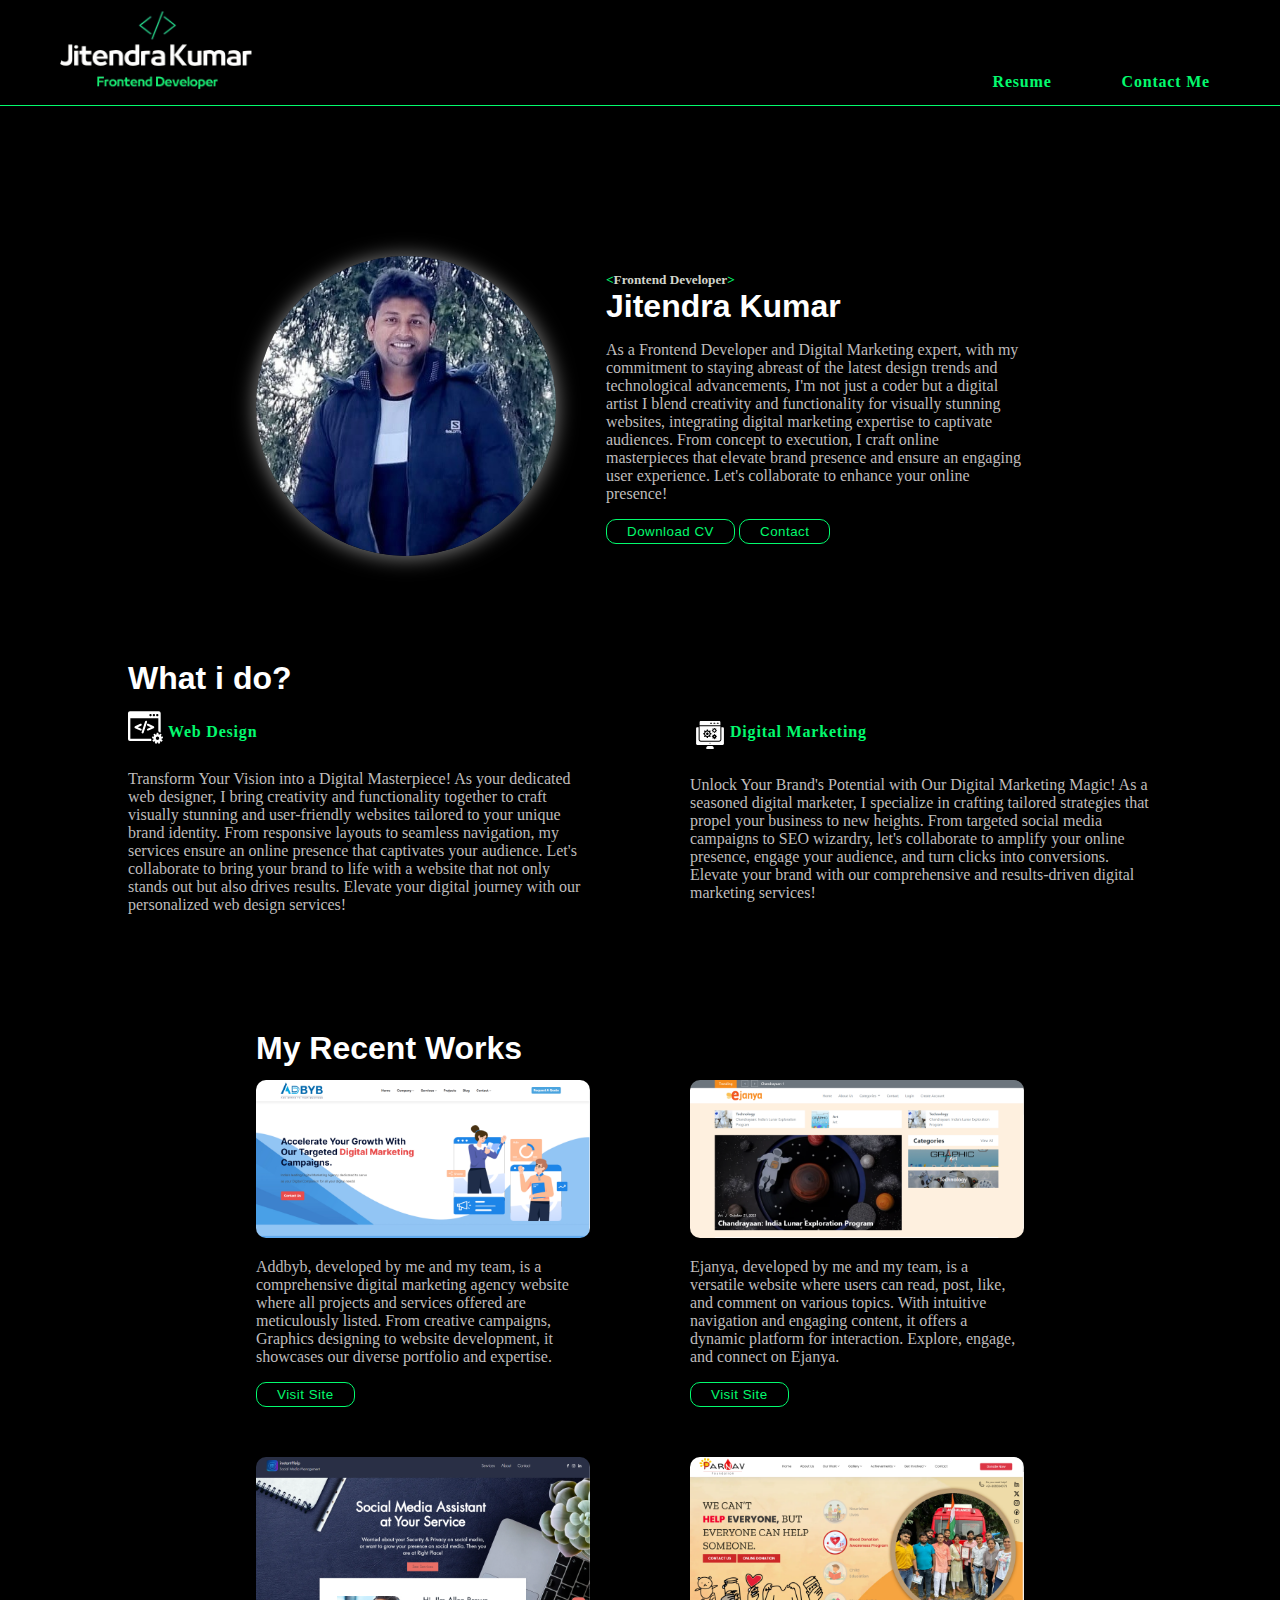
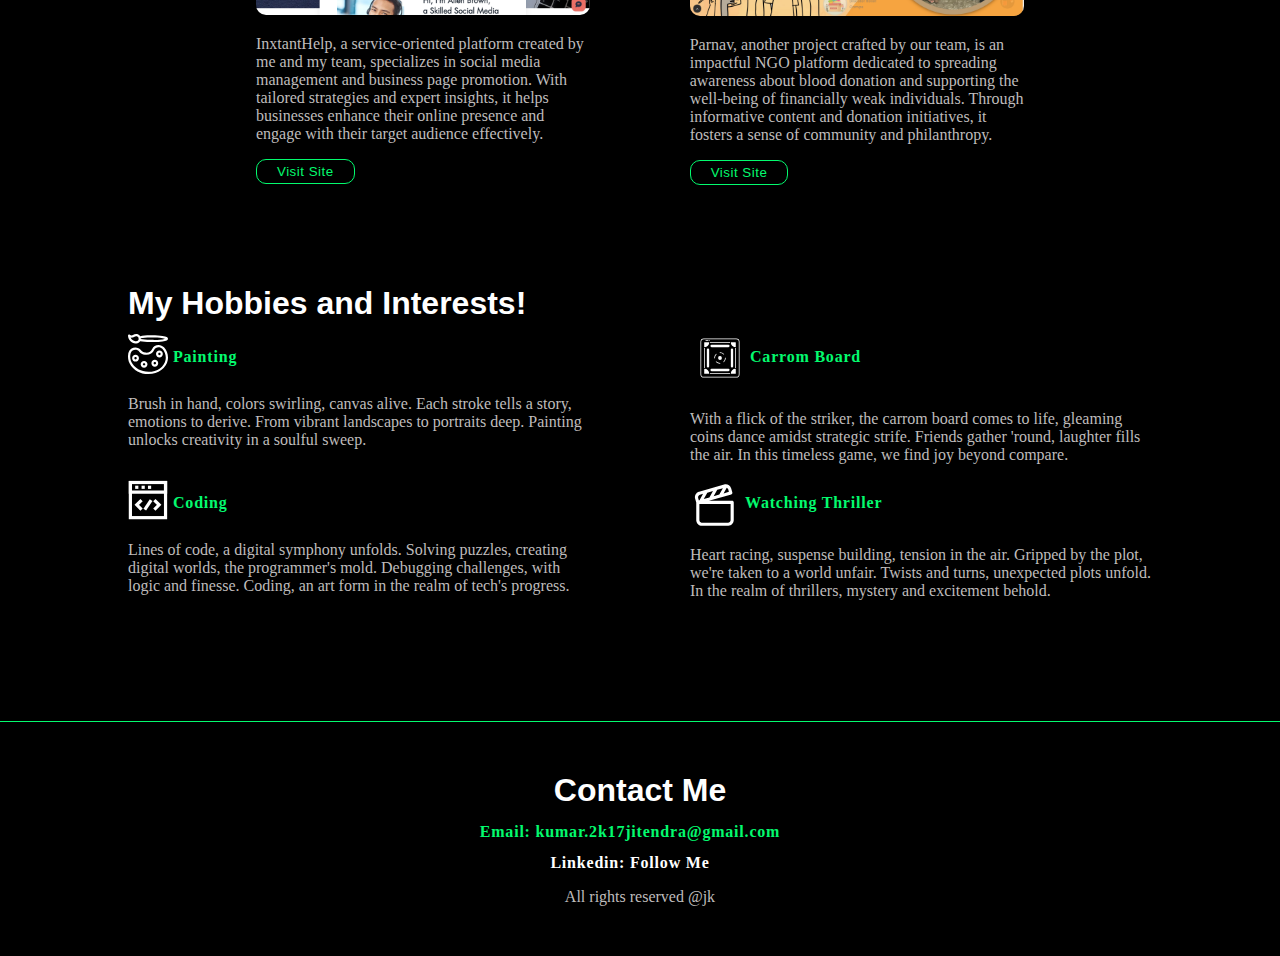
<file: index.html>
<!DOCTYPE html>
<html lang="en">
<head>
    <meta charset="UTF-8">
    <meta name="viewport" content="width=device-width, initial-scale=1.0">
    <title>My Portfolio</title>
    <link href="./styles/styles.css" rel="stylesheet">
</head>
<body>
        <div class="header">
            <a href="#"><img class="logo" src="./images/logo.png" alt="Profile Picture of Man"></a>
            <div class="text-box">
                <a href="resume.html/"><h2>Resume</h2></a>
              <a   href="#footer" ><h2>Contact Me</h2></a>
            </div>
        </div>
        
        <div class="hr-line"></div>
        

<!-- Hero Section -->
<div class="hero-section">
    <div class="img-box">
        <img class="profile-img" src="./images/profileImg.jpeg">
    </div>
    <div class="text-box2">
        <h5 style="margin: 0; color:#D0D4CA;"><span style="color: #03FA6E;"><</span>Frontend Developer<span style="color: #03FA6E;">></span></Frontend></h5>
        <h1>Jitendra Kumar</h1>
        <p>As a Frontend Developer and Digital Marketing expert,
             with my commitment to staying abreast of the latest 
             design trends and technological advancements, 
             I'm not just a coder but a digital artist 
             I blend creativity and functionality for visually 
             stunning websites, integrating digital marketing expertise
              to captivate audiences. From concept to execution, 
              I craft online masterpieces that elevate brand presence and 
              ensure an engaging user experience. Let's collaborate to 
              enhance your online presence!</p>
        <div>
            <a href="./Resume.pdf" download="Jitendra_CV">
                <button type="button">Download CV</button>
            </a>
            <a href="#footer"><button type="button">Contact</button></a>
        </div>
    </div>
</div>

<!-- Work Section -->
<h1 style="margin-left: 10%; margin-bottom: 1%; margin-top: 100px;">What i do?</h1>
<div class="work-box">
    
    <div id="box">
        <div id="web-svg" style="display: flex; gap: 5px;">
            <img src="./images/svg/webDesign.svg" height="35px" width="35px"/>
              <h2>Web Design</h2>      
        </div>
        
        <p class="webDesign-para">
            Transform Your Vision into a Digital Masterpiece!  
            As your dedicated web designer, I bring creativity
             and functionality together to craft visually 
             stunning and user-friendly websites tailored to your
              unique brand identity. From responsive layouts 
              to seamless navigation, my services ensure an 
              online presence that captivates your audience. 
              Let's collaborate to bring your brand to life with 
              a website that not only stands out but also drives 
              results. Elevate your digital journey with our 
              personalized web design services!
        </p>
    </div>

    <div id="box">
        <div id="marketing-svg" style="display: flex;">
            <img src="./images/svg/digitalMarketing.svg" height="50px" width="40px"/>
            <h2>Digital Marketing</h2>
        </div>
        
        <p class="marketing-para">
            Unlock Your Brand's Potential with Our Digital Marketing 
            Magic!  As a seasoned digital marketer, I specialize in 
            crafting tailored strategies that propel your business to 
            new heights. From targeted social media campaigns to SEO 
            wizardry, let's collaborate to amplify your online presence,
             engage your audience, and turn clicks into conversions. 
             Elevate your brand with our comprehensive and results-driven
              digital marketing services!
        </p>
    </div>
</div>


<!-- Portfolio section -->
<h1 style="margin-left: 20%; margin-bottom: 1%; margin-top: 100px;">My Recent Works</h1>
<div class="portfolio">
        <div class="portfolio-box">
                <div class="addbyb">
                    <img src="./images/projects/addbyb.png" alt="addbyb webpage">
                    <p>Addbyb, developed by me and my team, is a comprehensive digital marketing agency website where all projects and services offered are meticulously listed. From creative campaigns, Graphics designing to website development, it showcases our diverse portfolio and expertise.</p>
                    <a href="https://addbyb.com" target="_blank" rel="noopener noreferrer"><button type="button">Visit Site</button></a>
                </div>
                <div class="ejanya">
                    <img src="./images/projects/ejanya.png" alt="ejanya webpage">
                    <p>Ejanya, developed by me and my team, is a versatile website where users can read, post, like, and comment on various topics. With intuitive navigation and engaging content, it offers a dynamic platform for interaction. Explore, engage, and connect on Ejanya.</p>
                    <a href="https://ejanya.in " target="_blank" rel="noopener noreferrer"><button type="button">Visit Site</button></a>
            </div>
        </div>
        <div class="portfolio-box">
            <div class="inxtantHelp">
                <img src="./images/projects/inxtantHelp.png" alt="addbyb webpage">
                <p>InxtantHelp, a service-oriented platform created by me and my team, specializes in social media management and business page promotion. With tailored strategies and expert insights, it helps businesses enhance their online presence and engage with their target audience effectively.</p>
                <a href="https://www.inxtanthelp.com/" target="_blank" rel="noopener noreferrer"><button type="button">Visit Site</button></a>
            </div>
            <div class="parnav">
                <img src="./images/projects/parnav.png" alt="addbyb webpage">
                <p>Parnav, another project crafted by our team, is an impactful NGO platform dedicated to spreading awareness about blood donation and supporting the well-being of financially weak individuals. Through informative content and donation initiatives, it fosters a sense of community and philanthropy. </p>
                <a href="https://parnav.org" target="_blank" rel="noopener noreferrer"><button type="button">Visit Site</button></a>
            </div>
        </div>
</div>


<!-- My Hobbies and Interests -->
<h1 style="margin-left: 10%; margin-bottom: 1%; margin-top: 100px;">My Hobbies and Interests!</h1>
<div class="hobbies-box">
    <div class="work-box">
        
        <div id="box">
            <div style="display: flex;gap: 5px;">
                <img src="./images/svg/painting.svg" height="40px" width="40px"/>
                <h2>Painting</h2>      
            </div>
            
            <p>
                Brush in hand, colors swirling, canvas alive. Each stroke 
                tells a story, emotions to derive. From vibrant landscapes to
                portraits deep. Painting unlocks creativity in a soulful sweep.
            </p>
        </div>

        <div id="box">
            <div style="display: flex;">
                <img src="./images/svg/carrom.svg" height="60px" width="60px"/>
                <h2>Carrom Board</h2>
            </div>
            
            <p>With a flick of the striker, the carrom board comes to life,
                gleaming coins dance amidst strategic strife. Friends gather 'round, 
                laughter fills the air. In this timeless game, we find joy beyond compare.
            </p>
        </div>
    </div>

    <div class="work-box">
        
        <div id="box">
            <div style="display: flex; gap: 5px;">
                <img src="./images/svg/coding.svg" height="40px" width="40px"/>
                <h2>Coding</h2>      
            </div>
            
            <p>
                Lines of code, a digital symphony unfolds. Solving puzzles,
                creating digital worlds, the programmer's mold. Debugging challenges,
                with logic and finesse. Coding, an art form in the realm of tech's progress.
            </p>
        </div>

        <div id="box">
            <div style="display: flex; gap: 5px; ">
                <img src="./images/svg/movies.svg" height="50px" width="50px"/>
                <h2>Watching Thriller</h2>
            </div>
            
            <p>Heart racing, suspense building, tension in the air. 
                Gripped by the plot, we're taken to a world unfair. Twists 
                and turns, unexpected plots unfold. In the realm of thrillers, 
                mystery and excitement behold.
            </p>
        </div>
    </div>

</div>
<div class="hr-line"></div>

   <a id="footer"> <footer style="text-align: center; margin-top: 50px;margin-bottom: 50px; width: 100%;">
        <h1>Contact Me</h1>
        <h2>Email: kumar.2k17jitendra@gmail.com </h2>
        <h2>Linkedin: <a href="//www.linkedin.com/in/jitendra-kumar-36533b15b/" target="_blank">Follow Me</a></h2>
        <p>All rights reserved @jk</p>
    </footer></a>
    
</body>
</html>
</file>
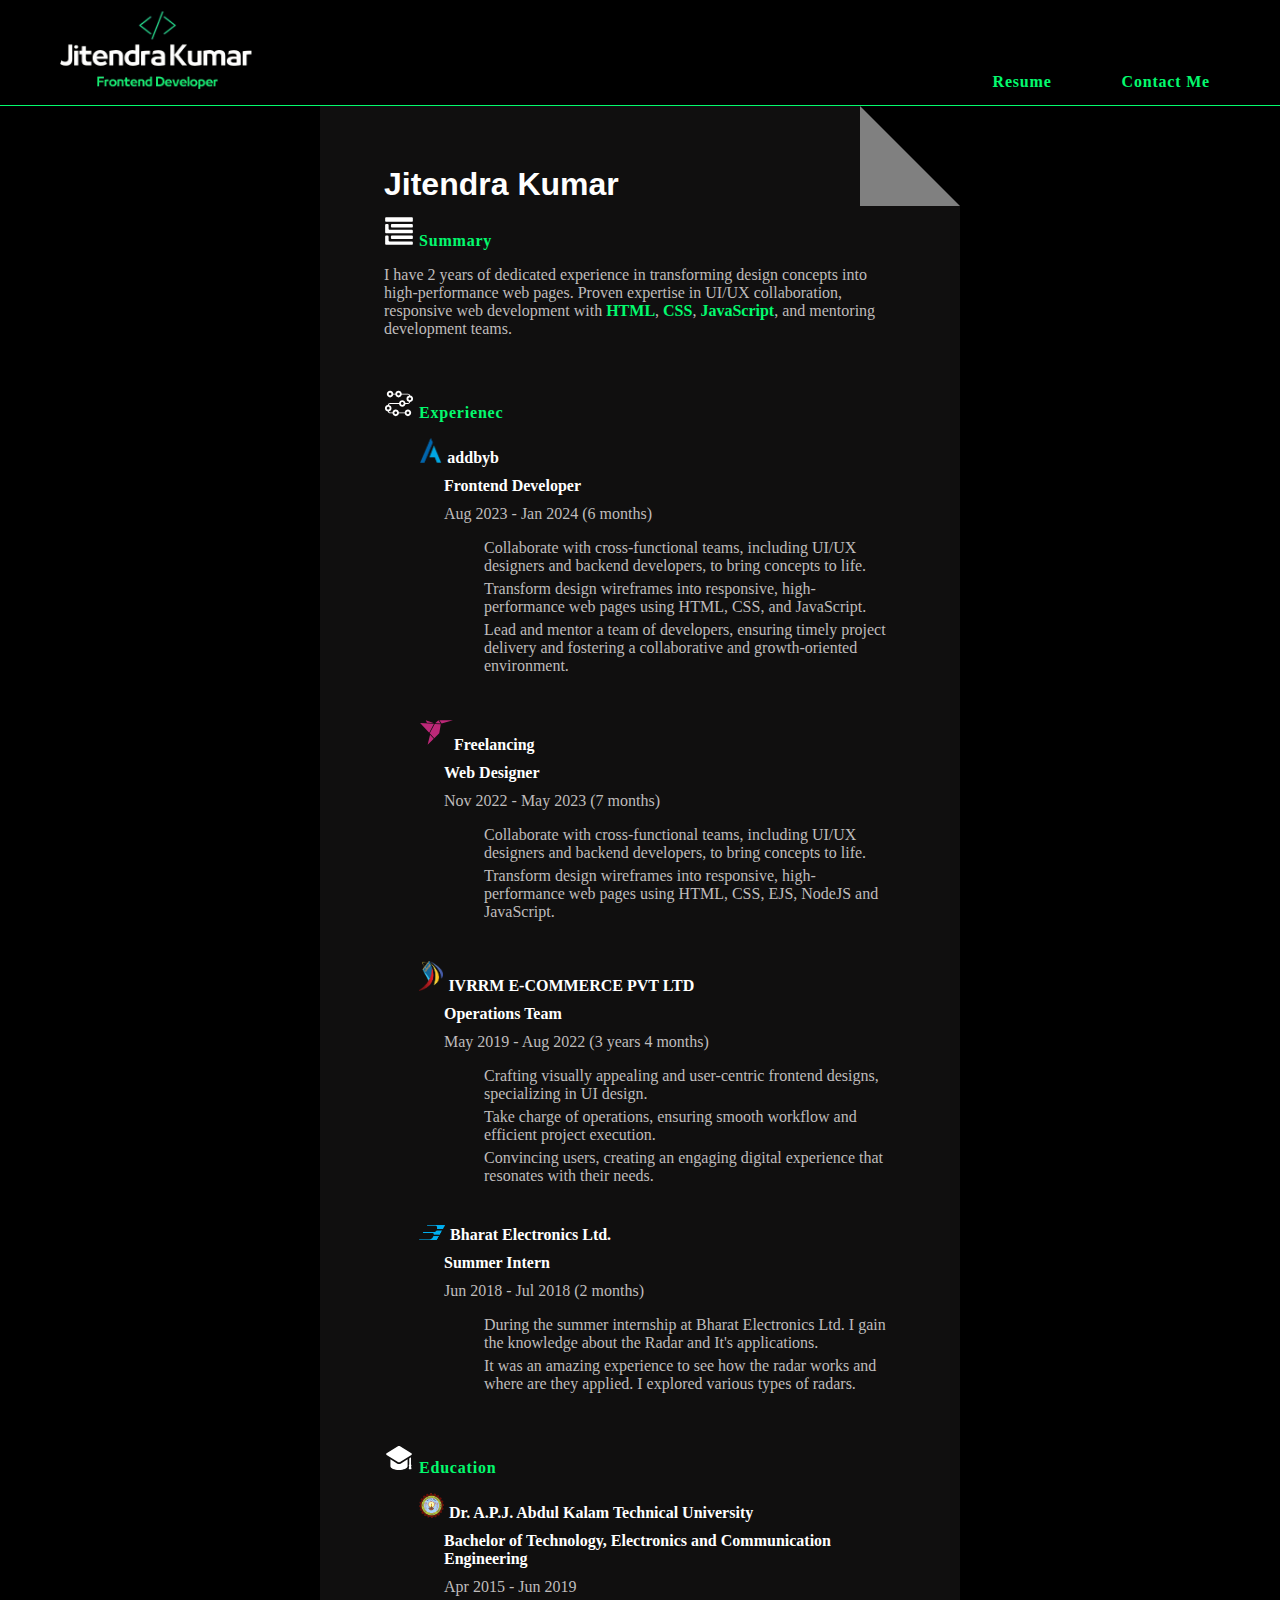
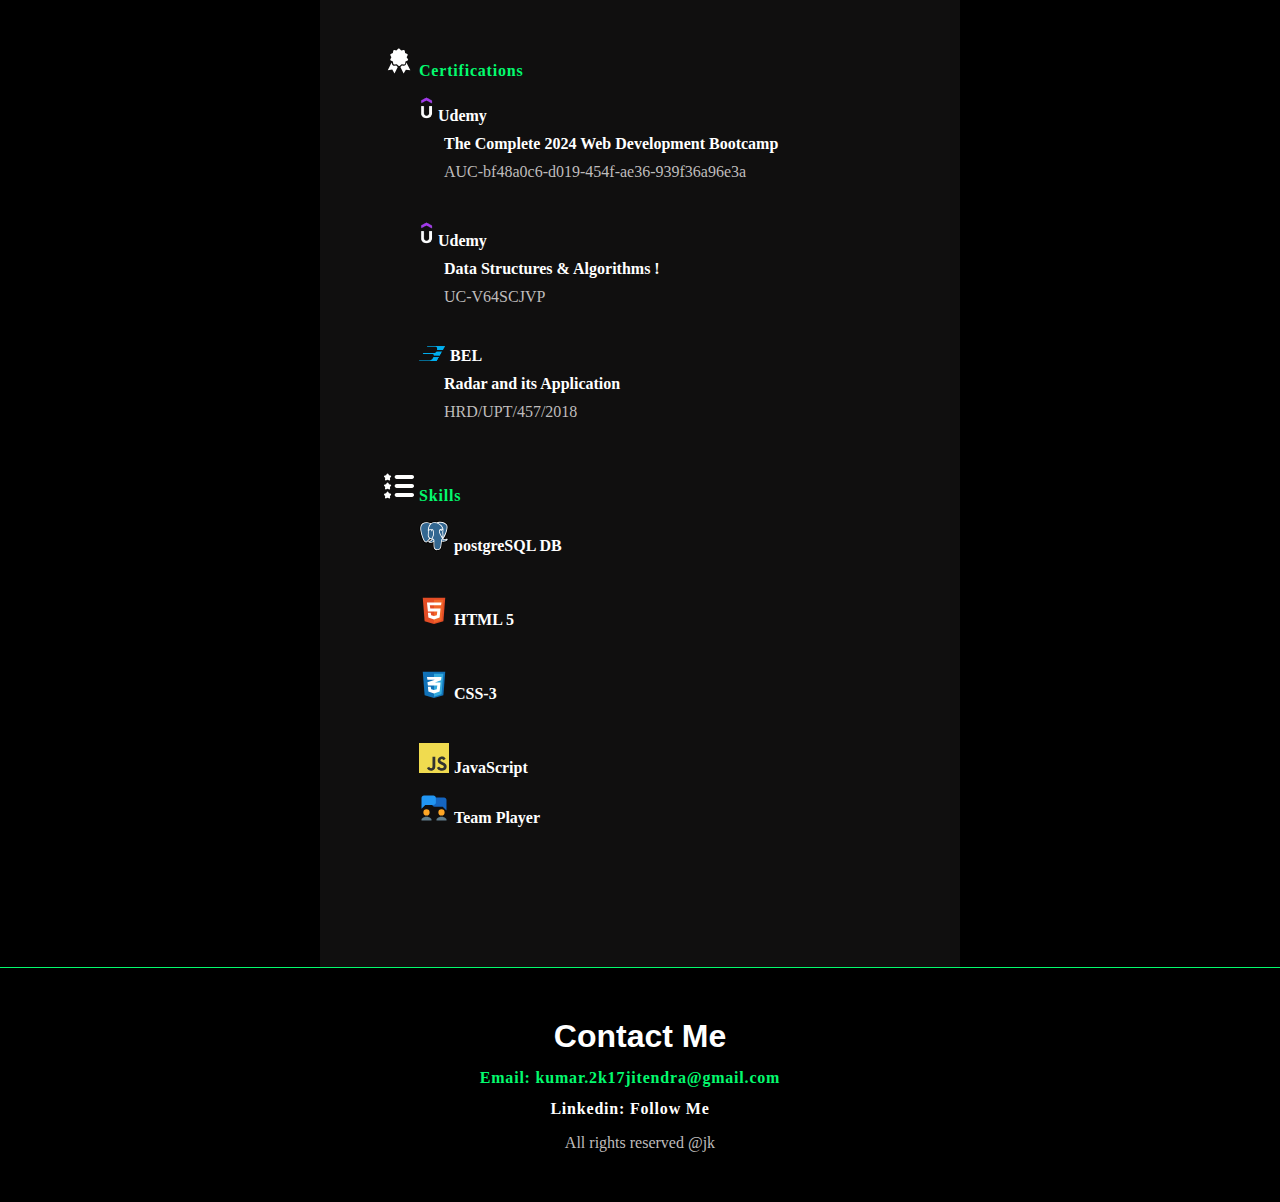
<file: views/resume.html>
<!DOCTYPE html>
<html lang="en">
<head>
    <meta charset="UTF-8">
    <meta name="viewport" content="width=device-width, initial-scale=1.0">
    <title>Resume</title>
    <link href="../styles/styles.css" rel="stylesheet">
</head>
<body>
    <header class="header">
        <a href="../index.html"><img class="logo" src="../images/logo.png" alt="Profile Picture of Man"></a>
        <div class="text-box">
            <a href="#"><h2>Resume</h2></a>
            <a   href="#footer" ><h2>Contact Me</h2></a>
        </div>
    </header>
    <div class="hr-line"></div>


 <main id="resume">
    <article class="Summary personal-info">
      <h1>Jitendra Kumar</h1>
      <h2><img src="../images/svg/summary.svg" alt="Icon for Summary" height="30px"  style="padding-right:5px ;">Summary</h2>
      <p>I have 2 years of dedicated experience in transforming design concepts into high-performance web pages. 
        Proven expertise in UI/UX collaboration, responsive web development with <span class="skills">HTML</span>, <span class="skills">CSS</span>, <span class="skills">JavaScript</span>, and mentoring 
        development teams.</p>
    </article>

    <article class="Experienec personal-info">
        <h2><img src="../images/svg/experience.svg" alt="Icon for Summary" height="30px"  style="padding-right:5px ;">Experienec</h2>
        <article class="addbyb inner-article">
            <h3><img src="../images/ADDBYB.png" alt="Icon for Summary" height="25px"  style="padding-right:5px ;">addbyb</h3>
            <article class="inner-article2">
             <h4>Frontend Developer</h4>
             <li>Aug 2023 - Jan 2024 (6 months)</li>
             <ul>
                <li>Collaborate with cross-functional teams, including UI/UX designers and backend developers, to bring 
                    concepts to life.</li>
                <li>Transform design wireframes into responsive, high-performance web pages using HTML, CSS, and 
                    JavaScript.</li>
                <li>Lead and mentor a team of developers, ensuring timely project delivery and fostering a collaborative 
                    and growth-oriented environment. 
                </li>
             </ul>
            </article>
        </article> 

        <article class="Freelancing inner-article">
            <h3><img src="../images/svg/freelancer.svg" alt="Icon for Summary" height="35px"  style="padding-right:0px; margin-right: 0px;">Freelancing</h3>
            <article class="inner-article2">
             <h4>Web Designer</h4>
             <li>Nov 2022 - May 2023 (7 months)</li>
             <ul>
                <li>Collaborate with cross-functional teams, including UI/UX designers and backend developers, to bring 
                    concepts to life. 
                    </li>
                <li>Transform design wireframes into responsive, high-performance web pages using HTML, CSS, EJS, NodeJS 
                    and JavaScript. </li>
             </ul>
            </article>
          </article>

          <article class="IVRRM inner-article">
            <h3><img src="../images/IVRRM.png" alt="Icon for Summary" height="30px"  style="padding-right:5px ;">IVRRM E-COMMERCE PVT LTD</h3>
            <article class="inner-article2">
             <h4>Operations Team</h4>
             <li>May 2019 - Aug 2022 (3 years 4 months) </li>
             <ul>
                <li>Crafting visually appealing and user-centric frontend designs, specializing in UI 
                    design. </li>
                <li>Take charge of operations, ensuring smooth workflow and efficient project 
                    execution. 
                    </li>
                <li>Convincing users, creating an engaging digital experience that resonates with 
                    their needs.  
                </li>
             </ul>
            </article>
          </article> 

          <article class="BEL inner-article">
            <h3><img src="../images/BEL.png" alt="Icon for Summary" height="15px"  style="padding-right:5px ;">Bharat Electronics Ltd.</h3>
            <article class="inner-article2">
             <h4>Summer Intern</h4>
             <li>Jun 2018 - Jul 2018 (2 months) 
            </li>
             <ul>
                <li>During the summer internship at Bharat Electronics Ltd. I gain the knowledge about the Radar and It's 
                    applications. 
                    </li>
                <li>It was an amazing experience to see how the radar works and where are they applied. I 
                    explored various types of radars. 
                    </li>
             </ul>
            </article>
          </article>
       </article>

    <article class="Education personal-info">
            <h2><img src="../images/svg/education.svg" alt="Icon for Summary" height="30px"  style="padding-right:5px ;">Education</h2>
            <article class="inner-article">
                <h3><img src="../images/aktu.png" alt="Icon for Summary" height="25px"  style="padding-right:5px ;">Dr. A.P.J. Abdul Kalam Technical University</h3>
                <article class="inner-article2">
                <h4>Bachelor of Technology, Electronics and Communication Engineering</h4>
                <li>Apr 2015 - Jun 2019</li>
                
                </article>
            </article> 
        </article>

  <article class="Certifications personal-info" style="margin-bottom: 0%;">
        <h2><img src="../images/svg/certificate.svg" alt="Icon for Summary" height="30px"  style="padding-right:5px ;">Certifications</h2>
          <article class="inner-article">
            <h3><img src="../images/udemy.png" alt="Icon for Summary" height="25px"  style="padding-right:5px ;">Udemy</h3>
            <article class="udemy inner-article2">
             <h4>The Complete 2024 Web Development Bootcamp
            </h4>
             <li>AUC-bf48a0c6-d019-454f-ae36-939f36a96e3a</li>
            </article>
          </article> 
          <article class="udemy inner-article">
            <h3><img src="../images/udemy.png" alt="Icon for Summary" height="25px"  style="padding-right:5px ;">Udemy</h3>
            <article class="inner-article2">
             <h4>Data Structures & Algorithms !
            </h4>
             <li>UC-V64SCJVP 
            </li>
            </article>
          </article> 
          <article class="inner-article" id="BEL "style="margin-bottom: 0%;">
            <h3><img src="../images/BEL.png" alt="Icon for Summary" height="15px"  style="padding-right:5px ;">BEL</h3>
            <article class="inner-article2">
             <h4>Radar and its Application
            </h4>
             <li style="margin-bottom: 0%;">HRD/UPT/457/2018 
            </li>
            </article>
          </article>           
    </article>
    
    <article id="skills " class="personal-info" style="margin-bottom: 0%;">
        <h2><img src="../images/svg/skills.svg" alt="Icon for Summary" width="30px"  style="padding-right:5px ;">Skills</h2>
        <article class="postgreSQL inner-article">
            <h3><img src="../images/svg/postgresql.svg" alt="Icon for Summary" width="30px"  style="padding-right:5px ;">postgreSQL DB</h3>
          </article>    
        <article class="inner-article">
            <h3><img src="../images/svg/html.svg" alt="Icon for Summary" width="30px"  style="padding-right:5px ;">HTML 5</h3>
          </article> 
          <article class="udemy inner-article">
            <h3><img src="../images/svg/css-3.svg" alt="Icon for Summary" width="30px"  style="padding-right:5px ;">CSS-3</h3>
          </article> 
          <article class="inner-article" id="BEL "style="margin-bottom: 0%;">
            <h3><img src="../images/svg/javascript.svg" alt="Icon for Summary" width="30px"  style="padding-right:5px ;">JavaScript</h3>
          </article>

          <article class="team inner-article">
            <h3><img src="../images/svg/collaboration.svg" alt="Icon for Summary" width="30px"  style="padding-right:5px ;">Team Player</h3>
          </article>    

    </main>
    <div class="footer-line"></div>

    <a id="footer"> <footer style="text-align: center; margin-top: 50px;margin-bottom: 50px; width: 100%;">
        <h1>Contact Me</h1>
        <h2>Email: kumar.2k17jitendra@gmail.com </h2>
        <h2>Linkedin: <a href="//www.linkedin.com/in/jitendra-kumar-36533b15b/" target="_blank">Follow Me</a></h2>
        <p>All rights reserved @jk</p>
    </footer></a>
</body>
</html>
</file>
<file: styles/styles.css>
body{
    width: 100%;
    margin:0%;
    background-color: black;
    position:absolute;
}


/* Header Elements */
.header{
    display: flex;
    width: 100%;
    height: fit-content;
    position: fixed;
    background-color: grey;
    justify-content:space-between;
    margin-top: 0%;
    background-color: black;
    z-index: 1000;
}
.hr-line{
    width: 100%;
    height: 1px;
    background-color: #03FA6E;
    margin-top: 105px;
}
.logo{
    height: 5rem;
    padding: 10px;
    margin-left: 50px;
}
.text-box{
    display: flex;
    margin-right: 50px;
    align-items: flex-end;
    gap:50px;
}
h2{
    color: #03FA6E;
    font-size:medium;
    margin-right: 20px;
    letter-spacing: .8px;
}


/* Hero Section Elements */
.hero-section{
    display: flex;
    justify-content: space-around;
    margin-left: 20%;
    margin-right: 20%;
    margin-top: 150px;
    align-items: center;
    gap: 50px;
}
.profile-img{
    height: 300px;
    border-radius: 50%;
    box-shadow: 0 1px 20px 1px grey;
}
.text-box2{
    display: flex;
    flex-direction: column;
    align-items:flex-start;
}
button{
    border: 1px solid #03FA6E;
    background-color: black;
    border-radius: 10px;
    padding-left: 20px;
    padding-right: 20px;
    padding-top: 4px;
    padding-bottom: 4px;
    color:#03FA6E;
    letter-spacing: .5px;
    cursor: pointer;
}

h1{
    color: white;
    font-family:sans-serif;
    margin: 0%;
}
p{
  font-family:serif;
  color: #bfbcbc;
}


/* work section */
.work-box{
    display: flex;
    margin-left: 10%;
    margin-right: 10%;
    margin-top: 0%;
    gap: 100px;
}
#box{
    width: 100%;
}


/* portfolio section */
.portfolio{
    display: flex;
    flex-direction: column;
    margin-left: 20%;
    margin-right: 20%;
    align-items: center;
    gap: 50px;
    
}
.portfolio-box{
    display: flex;
    gap: 100px;
}
.portfolio img{
    width: 100%;
    border-radius: 10px;
}


/* Hobbies Section */
.work-box{
    display: flex;
    margin-left: 10%;
    margin-right: 10%;
    margin-top: 0%;
    gap: 100px;
}

a {
    color: #03FA6E;
    text-decoration: none;
}

a, button:hover {
    color:white; 
    text-decoration:none; 
    cursor:pointer;  
}

/* Resume Page CSS */

.personal-info{
    margin: 50px 10%;
}
.skills{
    font-weight: bold;
    color: #03FA6E;
}
h3{
    color: white;
    font-size: medium;
    margin-bottom: 0px;
}
.inner-article{
    margin-left: 35px;
    margin-bottom: 40px;
}
.inner-article2{
    margin-left:25px;
    margin-top: 0px;
}
h4{
    margin-top: 10px;
    margin-bottom: 10px;
    color: white;
}
li{
    list-style:none;
    color: #bfbcbc;
    margin-bottom: 5px;
}
#resume{
    background-color: rgb(16, 15, 15);
    margin-left: 25%;
    margin-right: 25%;
    padding-top: 10px;
    padding-bottom:100px;
    position: relative;

}    
.footer-line{
    width: 100%;
    height: 1px;
    background-color: #03FA6E;
}

#resume:before {
    content: '';
    position: absolute;
    top: 0;
    right: 0;
    border-top: 100px solid black;
    border-left: 100px solid grey;
    width:0;
  }

  li.skills{
    margin-top: 10px;
  }
</file>
